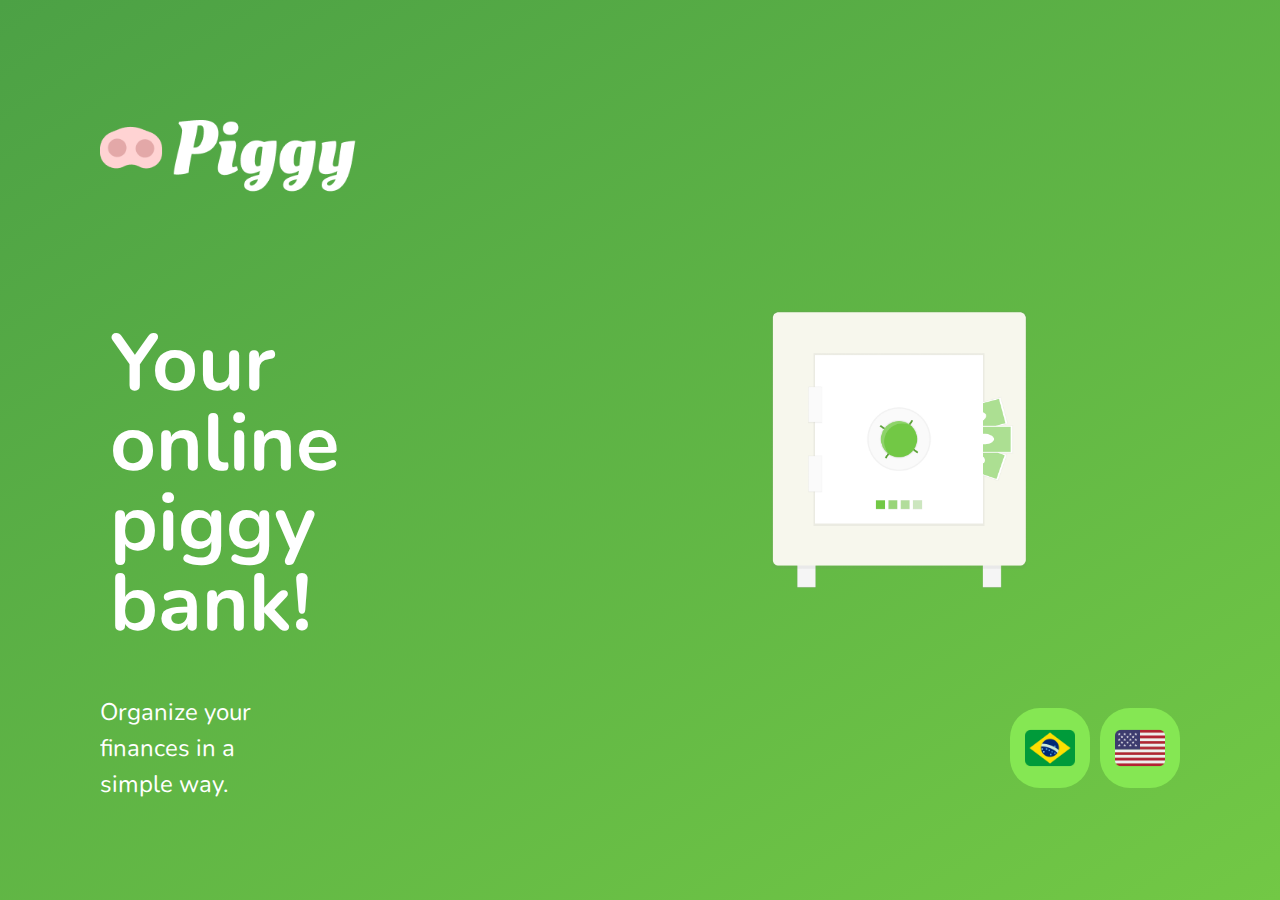
<file: index.html>
<!DOCTYPE html>
<html lang="pt_BR">

<head>
  <meta charset="UTF-8" />
  <meta name="viewport" content="width=device-width, initial-scale=1.0" />

  <!-- SEO - Optimization -->
  <meta name="title" content="Piggy | Landing Page">
  <meta name="description"
    content="Piggy - Seu porquinho digital! Um App que te ajuda a organizar suas finanças de uma forma simples.">
  <meta name="keywords"
    content="piggy, Piggy, financas, hubs, marista, porquinho digital, finance, pig, mobile, piggy seu porquinho digital">
  <meta name="robots" content="index, follow">
  <meta http-equiv="Content-Type" content="text/html; charset=utf-8">
  <meta name="language" content="Portuguese">
  <meta name="revisit-after" content="5 days">
  <meta name="author" content="Ruy Monteiro">

  <!-- Global site tag (gtag.js) - Google Analytics -->
  <script async src="https://www.googletagmanager.com/gtag/js?id=G-724RXC34X6"></script>
  <script>
    window.dataLayer = window.dataLayer || [];
    function gtag() { dataLayer.push(arguments); }
    gtag('js', new Date());

    gtag('config', 'G-724RXC34X6');
  </script>

  <title>.:: Piggy | Landing Page ::.</title>

  <link rel="icon" href="./public/images/favicon.png" />

  <link rel="stylesheet" href="./public/css/main.css" />
  <link rel="stylesheet" href="./public/css/page-landing.css" />
  <link rel="stylesheet" href="./public/css/animations.css" />

  <link href="https://fonts.googleapis.com/css2?family=Nunito:wght@400;600;700;800&display=swap" rel="stylesheet" />

  <!-- Google Tag Manager -->
  <script>(function (w, d, s, l, i) {
      w[l] = w[l] || []; w[l].push({
        'gtm.start':
          new Date().getTime(), event: 'gtm.js'
      }); var f = d.getElementsByTagName(s)[0],
        j = d.createElement(s), dl = l != 'dataLayer' ? '&l=' + l : ''; j.async = true; j.src =
          'https://www.googletagmanager.com/gtm.js?id=' + i + dl; f.parentNode.insertBefore(j, f);
    })(window, document, 'script', 'dataLayer', 'GTM-T4CLWZC');</script>
  <!-- End Google Tag Manager -->
</head>

<body>
  <div id="page-landing">
    <div id="container">
      <header>
        <img class="animate-logo" id="logo" src="./public/images/logo_white.png" alt="Logomarca Piggy" width="300px" />

        <div class="location animate-clock">
          <strong id="date"></strong>
          <p id="time"></p>
        </div>
      </header>

      <main>
        <h1 class="animate-up">Your online piggy bank!</h1>

        <section class="visit">
          <p class="animate-up">
            Organize your finances in a simple way.
          </p>

          <div class="buttons">
            <a href="./app/ptbr.html" title="Português do Brasil" class="animate-flag-buttons">
              <img src="./public/images/br_flag.png" alt="Português" width="50em"/>
            </a>
            <a href="./app/en.html" title="Inglês" class="animate-flag-buttons">
              <img src="./public/images/us_flag.png" alt="Inglês" width="50em" />
            </a>
          </div>

        </section>
      </main>
    </div>
  </div>

  <script src="./public/js/clock.js"></script>

  <!-- Google Tag Manager (noscript) -->
  <noscript>
    <iframe src="https://www.googletagmanager.com/ns.html?id=GTM-T4CLWZC" height="0" width="0" style="display:none;visibility:hidden"></iframe>
  </noscript>
  <!-- End Google Tag Manager (noscript) -->
</body>

</html>
</file>
<file: public/css/main.css>
* {
  margin: 0;
  padding: 0;
  box-sizing: border-box;
  overflow: hidden;
}

:root {
  font-size: 62.5%;
}

*::selection {
  color: #2c2c2c;
}

body {
  height: 100vh;
  color: white;
  background: #EBF2F5;
}

body,
input,
button,
textarea {
  font-weight: 400;
  font-size: 1.8rem;
  line-height: 1;
  font-family: "Nunito", sans-serif;
}
</file>
<file: public/css/page-landing.css>
#page-landing {
  background: linear-gradient(329.54deg, #72C845 0%, #4CA145 100%) no-repeat;
  text-align: center;
  min-height: 100vh;
  display: flex;
}

#container {
  margin: auto;

  width: min(90%, 112rem);
}

.location,
h1,
.visit p {
  height: 16vh;
}

#logo {
  animation-delay: 50ms;
}

.location {
  animation-delay: 100ms;
}

.location {
  display: none;
}

main h1 {
  animation-delay: 150ms;
  font-size: clamp(3rem, 7vw, 8rem);
}

.visit a {
  width: 8rem;
  height: 8rem;

  border-radius: 3rem;
  border: none;

  display: flex;
  align-items: center;
  justify-content: center;

  background: #85E753;

  margin: 0 auto;

  transition: background 0.3s;
  animation-delay: 200ms;
}

.visit a:hover {
  background: #70D23F;
}

.visit a {
  animation-delay: 250ms;
}

/* Desktop Version */

@media (min-width: 760px) {
  #container {
    padding: 5rem 2rem;
    background: url("../images/vault.png") no-repeat 80% /
    clamp(20rem, 20vw, 50rem);

    -webkit-animation: slide 2s; /* Safari, Chrome and Opera > 12.1 */
    -moz-animation: slide 2s; /* Firefox < 16 */
    -ms-animation: slide 2s; /* Internet Explorer */
    -o-animation: slide 2s; /* Opera < 12.1 */
    animation: slide 2s;
  }
                      
  header {
    display: flex;
    align-items: center;
    justify-content: space-between;
  }

  .location,
  h1,
  .visit p {
    height: initial;
    text-align: initial;
  }

  .location {
    display: inline-block;
    text-align: right;
    font-size: 2.4rem;
    line-height: 1.5;
  }

  main h1 {
    font-weight: bold;
    line-height: 1;

    word-wrap: normal;

    margin: clamp(10%, 9vh, 12%) 0 4rem;
    padding: 1rem;

    width: min(400px, 90%);
  }

  .visit {
    display: flex;
    align-items: center;
    justify-content: flex-end;
  }

  .buttons {
    display: flex;
    align-items: center;
    justify-content: flex-end;

    width: 100%;

  }

  .buttons a:last-child {
    margin-left: 1rem;
  }
  
  
  .visit p {
    font-size: 2.4rem;
    line-height: 1.5;
    width: clamp(20rem, 20vw, 30rem);
  }

  .visit a {
    margin: initial;
  }
}
</file>
<file: public/css/animations.css>
/*!
 * Piggy Animations v1.0
 * 
 * Licensed under MIT (https://github.com/ruymon/Piggy)
 */


 /*-------------------
 *  SLIDE ANIMATION
 * ------------------- */
 
@keyframes slide {
  from { transform: translateX(100%); }
  to   { transform: translateX(0); }
}

/* Firefox < 16 */
@-moz-keyframes slide {
  from { opacity: 0; }
  to   { opacity: 1; }
}

/* Safari, Chrome and Opera > 12.1 */
@-webkit-keyframes slide {
  from { opacity: 0; }
  to   { opacity: 1; }
}

/* Internet Explorer */
@-ms-keyframes slide {
  from { opacity: 0; }
  to   { opacity: 1; }
}

/* Opera < 12.1 */
@-o-keyframes slide {
  from { opacity: 0; }
  to   { opacity: 1; }
}

 /*-------------------
 *  SLIDE UP
 * ------------------- */

@keyframes up {
  from { opacity: 0; transform: translateY(16px); }
  to   { opacity: 1; transform: translateY(0px); }
}

/* Firefox < 16 */
@-moz-keyframes up {
  from { opacity: 0; transform: translateY(16px); }
  to   { opacity: 1; transform: translateY(0px); }
}

/* Safari, Chrome and Opera > 12.1 */
@-webkit-keyframes up {
  from { opacity: 0; transform: translateY(16px); }
  to   { opacity: 1; transform: translateY(0px); }
}

/* Internet Explorer */
@-ms-keyframes up {
  from { opacity: 0; transform: translateY(16px); }
  to   { opacity: 1; transform: translateY(0px); }
}

/* Opera < 12.1 */
@-o-keyframes up {
  from { opacity: 0; transform: translateY(16px); }
  to   { opacity: 1; transform: translateY(0px); }
}

 /*-------------------
 *  SLIDE RIGHT
 * ------------------- */

@keyframes right {
  from { opacity: 0; transform: translateX(-100%); }
  to   { opacity: 1; transform: translateX(0); }
}

/* Firefox < 16 */
@-moz-keyframes right {
  from { opacity: 0; transform: translateX(-100%); }
  to   { opacity: 1; transform: translateX(0); }
}

/* Safari, Chrome and Opera > 12.1 */
@-webkit-keyframes right {
  from { opacity: 0; transform: translateX(-100%); }
  to   { opacity: 1; transform: translateX(0); }
}

/* Internet Explorer */
@-ms-keyframes right {
  from { opacity: 0; transform: translateX(-100%); }
  to   { opacity: 1; transform: translateX(0); }
}

/* Opera < 12.1 */
@-o-keyframes right {
  from { opacity: 0; transform: translateX(-100%); }
  to   { opacity: 1; transform: translateX(0); }
}

 /*-------------------
 *  SLIDE LOGO
 * ------------------- */

@keyframes logo {
  from { opacity: 0; transform: translateX(100%); }
  to   { opacity: 1; transform: translateX(0); }
}

/* Firefox < 16 */
@-moz-keyframes logo {
  from { opacity: 0; transform: translateX(100%); }
  to   { opacity: 1; transform: translateX(0); }
}

/* Safari, Chrome and Opera > 12.1 */
@-webkit-keyframes logo {
  from { opacity: 0; transform: translateX(100%); }
  to   { opacity: 1; transform: translateX(0); }
}

/* Internet Explorer */
@-ms-keyframes logo {
  from { opacity: 0; transform: translateX(100%); }
  to   { opacity: 1; transform: translateX(0); }
}

/* Opera < 12.1 */
@-o-keyframes logo {
  from { opacity: 0; transform: translateX(100%); }
  to   { opacity: 1; transform: translateX(0); }
}

 /*-------------------
 *  SLIDE LEFT
 * ------------------- */

@keyframes left {
  from { opacity: 0; transform: translateX(100%); }
  to   { opacity: 1; transform: translateX(0%); }
}

/* Firefox < 16 */
@-moz-keyframes left {
  from { opacity: 0; transform: translateX(100%); }
  to   { opacity: 1; transform: translateX(0%); }
}

/* Safari, Chrome and Opera > 12.1 */
@-webkit-keyframes left {
  from { opacity: 0; transform: translateX(100%); }
  to   { opacity: 1; transform: translateX(0%); }
}

/* Internet Explorer */
@-ms-keyframes left {
  from { opacity: 0; transform: translateX(100%); }
  to   { opacity: 1; transform: translateX(0%); }
}

/* Opera < 12.1 */
@-o-keyframes left {
  from { opacity: 0; transform: translateX(100%); }
  to   { opacity: 1; transform: translateX(0%); }
}


 /* ===========================
 *  ==== ANIMATION CLASSES ====
 *  =========================== */

.animate-up {
  -webkit-animation: up 900ms; /* Safari, Chrome and Opera > 12.1 */
  -moz-animation: up 900ms; /* Firefox < 16 */
  -ms-animation: up 900ms; /* Internet Explorer */
  -o-animation: up 900ms; /* Opera < 12.1 */
  animation: up 900ms;
  animation-fill-mode: backwards;
}

.animate-flag-buttons {
  -webkit-animation: right 3s; /* Safari, Chrome and Opera > 12.1 */
  -moz-animation: right 3s; /* Firefox < 16 */
  -ms-animation: right 3s; /* Internet Explorer */
  -o-animation: right 3s; /* Opera < 12.1 */
  animation: right 3s;
}

.animate-clock {
  -webkit-animation: right 2.5s; /* Safari, Chrome and Opera > 12.1 */
  -moz-animation: right 2.5s; /* Firefox < 16 */
  -ms-animation: right 2.5s; /* Internet Explorer */
  -o-animation: right 2.5s; /* Opera < 12.1 */
  animation: right 2.5s;
}

.animate-logo{
  -webkit-animation: logo 4s; /* Safari, Chrome and Opera > 12.1 */
  -moz-animation: logo 4s; /* Firefox < 16 */
  -ms-animation: logo 4s; /* Internet Explorer */
  -o-animation: logo 4s; /* Opera < 12.1 */
  animation: logo 4s;
  animation-fill-mode: backwards;
}
</file>
